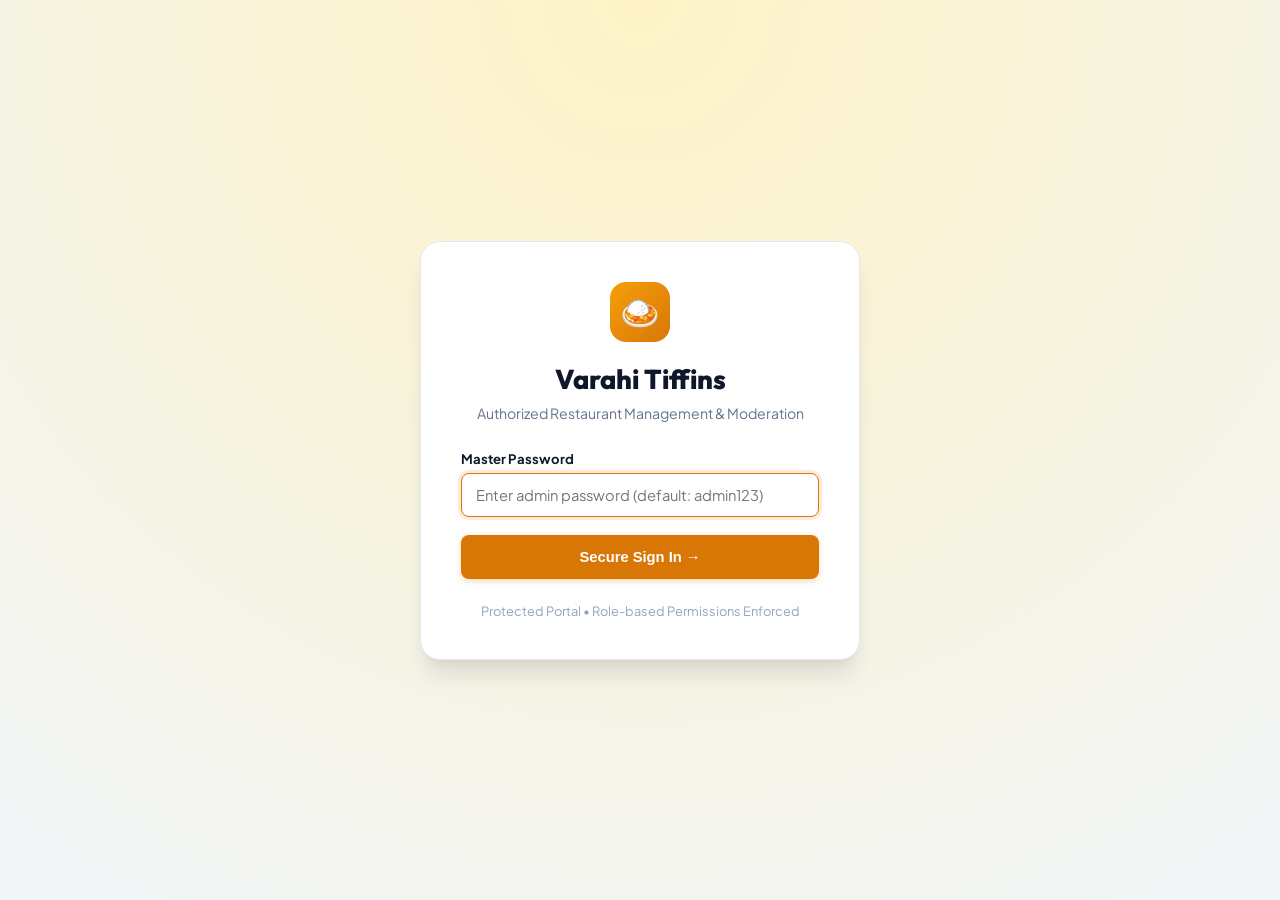
<file: public/admin.html>
<!DOCTYPE html>
<html lang="en">
<head>
  <meta charset="UTF-8">
  <meta name="viewport" content="width=device-width, initial-scale=1.0">
  <title>Admin Dashboard | Varahi Tiffins Management Portal</title>
  <link rel="stylesheet" href="css/admin.css">
  <link rel="icon" href="data:image/svg+xml,<svg xmlns='http://www.w3.org/2000/svg' viewBox='0 0 100 100'><text y='.9em' font-size='90'>🛡️</text></svg>">
</head>
<body>

  <!-- ==========================================
       1. SECURE ADMIN LOGIN SCREEN
  ========================================== -->
  <div class="admin-login-wrapper" id="adminLoginView">
    <div class="login-card">
      <div class="login-brand-icon">🍛</div>
      <h2>Varahi Tiffins</h2>
      <p>Authorized Restaurant Management &amp; Moderation</p>

      <form id="adminLoginForm">
        <div class="admin-input-group" style="text-align: left;">
          <label for="adminPassword">Master Password</label>
          <input type="password" id="adminPassword" placeholder="Enter admin password (default: admin123)" required autofocus>
        </div>

        <div id="loginError" style="display: none; color: #DC2626; font-size: 0.85rem; margin-bottom: 16px; background: #FEE2E2; padding: 8px 12px; border-radius: 6px;"></div>

        <button type="submit" class="btn-admin-submit" style="width: 100%;">
          Secure Sign In &rarr;
        </button>
      </form>

      <div style="margin-top: 24px; font-size: 0.8rem; color: #94A3B8;">
        Protected Portal &bull; Role-based Permissions Enforced
      </div>
    </div>
  </div>

  <!-- ==========================================
       2. ADMIN DASHBOARD WORKSPACE
  ========================================== -->
  <div class="admin-layout" id="adminDashboardView" style="display: none;">
    <!-- Mobile Sidebar Overlay -->
    <div class="sidebar-overlay" id="sidebarOverlay"></div>
    <!-- Sidebar Navigation -->
    <aside class="admin-sidebar">
      <div class="sidebar-header">
        <div class="sidebar-brand-wrapper js-admin-go-dashboard" onclick="Admin.switchTab('overview')" title="Return to Dashboard" role="button" tabindex="0" style="cursor: pointer; display: flex; align-items: center; gap: 12px; min-width: 0;">
          <div class="sidebar-logo">VT</div>
          <div class="sidebar-brand">
            <h3>Varahi Tiffins</h3>
            <span>Admin Workspace</span>
          </div>
        </div>
        <button class="btn-close-drawer" id="btnCloseSidebar" style="margin-left:auto; display:none;" aria-label="Close Menu">&times;</button>
      </div>

      <ul class="sidebar-nav">
        <li class="nav-item">
          <button class="js-admin-tab-btn active" data-tab="overview" id="sidebarNavDashboard">
            <span>🏠</span> Dashboard / Home
          </button>
        </li>
        <li class="nav-item">
          <button class="js-admin-tab-btn" data-tab="orders">
            <span>📦</span> Order Management
          </button>
        </li>
        <li class="nav-item">
          <button class="js-admin-tab-btn" data-tab="menu">
            <span>🍳</span> Menu &amp; Inventory
          </button>
        </li>
        <li class="nav-item">
          <button class="js-admin-tab-btn" data-tab="feedback">
            <span>⭐</span> Feedback &amp; Reviews
            <span class="nav-badge" id="badgePendingFeedback" style="display: none;">0</span>
          </button>
        </li>
        <li class="nav-item">
          <button class="js-admin-tab-btn" data-tab="integrations">
            <span>🧩</span> Billing &amp; Integrations
          </button>
        </li>
        <li class="nav-item">
          <button class="js-admin-tab-btn" data-tab="settings">
            <span>⚙️</span> Restaurant Settings
          </button>
        </li>
        <li class="nav-item">
          <button class="js-admin-tab-btn" data-tab="whatsapp">
            <span>💬</span> WhatsApp Ordering
          </button>
        </li>
      </ul>

      <div class="sidebar-footer">
        <button class="btn-sidebar-logout" id="btnAdminLogout">
          🚪 Sign Out
        </button>
      </div>
    </aside>

    <!-- Main Workspace Area -->
    <main class="admin-main">
      <!-- Top Navigation Bar -->
      <header class="admin-topbar">
        <button class="btn-sidebar-toggle" id="btnToggleSidebar" aria-label="Open Navigation Menu">
          ☰
        </button>
        <div class="topbar-title">
          <div class="topbar-breadcrumbs">
            <button class="btn-breadcrumb-home js-admin-go-dashboard" onclick="Admin.switchTab('overview')" title="Return to Dashboard">
              <span>🏠</span> <span>Dashboard</span>
            </button>
            <span class="breadcrumb-separator" id="adminBreadcrumbSep" style="display: none;">/</span>
            <span class="breadcrumb-current" id="adminBreadcrumbCurrent" style="display: none;">Overview</span>
          </div>
          <p class="topbar-subtitle">Kothapet, Hyderabad &bull; South Indian Vegetarian Restaurant</p>
        </div>
        <div class="topbar-right">
          <button class="btn-topbar-home js-admin-go-dashboard" onclick="Admin.switchTab('overview')" id="btnTopbarHome" title="Return to Dashboard">
            <span>🏠</span> <span>Home</span>
          </button>
          <a href="index.html" target="_blank" class="btn-view-site" title="Open Customer Website">
            <span>🌐</span> <span>View Website</span>
          </a>
        </div>
      </header>

      <!-- Content Views -->
      <div class="admin-content">

        <!-- ==========================================
             TAB 1: OVERVIEW & STATS
        ========================================== -->
        <div class="admin-tab-content" id="tab-overview">
          <div class="stats-grid">
            <div class="stat-card">
              <div class="stat-icon amber">📦</div>
              <div class="stat-info">
                <div class="label">Total Orders Recorded</div>
                <div class="value" id="statTotalOrders">0</div>
              </div>
            </div>

            <div class="stat-card">
              <div class="stat-icon green">💬</div>
              <div class="stat-info">
                <div class="label">WhatsApp Orders</div>
                <div class="value" id="statWhatsAppOrders">0</div>
              </div>
            </div>

            <div class="stat-card">
              <div class="stat-icon purple">⭐</div>
              <div class="stat-info">
                <div class="label">Approved Customer Rating</div>
                <div class="value" id="statAvgRating">0.0 ★</div>
              </div>
            </div>

            <div class="stat-card">
              <div class="stat-icon blue">⏳</div>
              <div class="stat-info">
                <div class="label">Pending Reviews Moderation</div>
                <div class="value" id="statPendingReviews">0</div>
              </div>
            </div>

            <div class="stat-card">
              <div class="stat-icon amber" style="background: #FEE2E2; color: #DC2626;">⚠️</div>
              <div class="stat-info">
                <div class="label">Low / Out-of-Stock Items</div>
                <div class="value" id="statOutOfStock">0</div>
              </div>
            </div>
          </div>

          <!-- Quick Action Notice -->
          <div class="admin-card" style="background: #FFFBEB; border-color: #FDE68A;">
            <h4 style="color: #92400E; margin-bottom: 6px;">📢 Owner Pre-Launch Reminder</h4>
            <p style="font-size: 0.9rem; color: #B45309;">
              The phone number (<strong>+91 94945 00646</strong>), WhatsApp number (<strong>919494500646</strong>), and kitchen timings (<strong>7:00 AM–12:00 PM and 6:00 PM–10:00 PM daily</strong>) are configured and live. You can update any of these details in the <strong>Restaurant Settings</strong> tab without modifying code.
            </p>
          </div>

          <!-- Recent Orders Summary -->
          <div class="admin-card">
            <div class="card-header-flex">
              <h3 class="card-title">Recent Customer Orders</h3>
              <button class="btn-action respond" onclick="Admin.switchTab('orders')">View All Orders &rarr;</button>
            </div>
            <div class="admin-table-wrapper">
              <table class="admin-table">
                <thead>
                  <tr>
                    <th>Order Ref</th>
                    <th>Customer</th>
                    <th>Amount</th>
                    <th>Channel</th>
                    <th>Status</th>
                  </tr>
                </thead>
                <tbody id="overviewRecentOrders">
                  <!-- Filled by admin.js -->
                </tbody>
              </table>
            </div>
          </div>
        </div>

        <!-- ==========================================
             TAB 2: ORDER MANAGEMENT
        ========================================== -->
        <div class="admin-tab-content" id="tab-orders" style="display: none;">
          <div class="admin-card">
            <div class="card-header-flex">
              <div>
                <h3 class="card-title">Customer Order Management</h3>
                <p style="font-size: 0.85rem; color: #64748B;">
                  Tracks orders submitted directly from website and orders initiated through WhatsApp click-to-chat.
                </p>
              </div>
              <div class="card-header-actions">
                <button class="btn-card-back js-admin-go-dashboard" onclick="Admin.switchTab('overview')" title="Back to Dashboard"><span>🏠</span> Dashboard</button>
                <select id="orderTestFilter" onchange="Admin.filterOrders()" style="padding: 7px 10px; border-radius: 6px; border: 1px solid #CBD5E1; font-size: 0.84rem;">
                  <option value="all">All Orders</option>
                  <option value="test">Test Orders Only</option>
                  <option value="live">Live Orders Only</option>
                </select>
                <button class="btn-action respond" onclick="Admin.loadOrders()">🔄 Refresh Orders</button>
              </div>
            </div>

            <div class="admin-table-wrapper">
              <table class="admin-table">
                <thead>
                  <tr>
                    <th>Order &amp; Time</th>
                    <th>Customer &amp; Contact</th>
                    <th>Items Ordered</th>
                    <th>Type &amp; Address</th>
                    <th>Total</th>
                    <th>Order Status</th>
                    <th>Actions</th>
                  </tr>
                </thead>
                <tbody id="adminOrdersTableBody">
                  <!-- Filled by admin.js -->
                </tbody>
              </table>
            </div>
          </div>
        </div>

        <!-- ==========================================
             TAB 3: MENU & INVENTORY
        ========================================== -->
        <div class="admin-tab-content" id="tab-menu" style="display: none;">
          <!-- Add New Dish Card -->
          <div class="admin-card">
            <div class="card-header-flex" style="margin-bottom: 16px;">
              <h3 class="card-title" style="margin-bottom: 0;">Add New Tiffin / Dish</h3>
              <button class="btn-card-back js-admin-go-dashboard" onclick="Admin.switchTab('overview')" title="Back to Dashboard"><span>🏠</span> Dashboard</button>
            </div>
            <form id="addDishForm" style="display: grid; grid-template-columns: repeat(auto-fit, minmax(200px, 1fr)); gap: 16px;">
              <div class="admin-input-group">
                <label>Dish Name *</label>
                <input type="text" id="newDishName" placeholder="e.g. MLA Pesarattu" required>
              </div>
              <div class="admin-input-group">
                <label>Category *</label>
                <select id="newDishCategory" required>
                  <option value="Dosas">Dosas</option>
                  <option value="Idli & Vada">Idli &amp; Vada</option>
                  <option value="Breakfast Combos">Breakfast Combos</option>
                  <option value="Snacks & Upma">Snacks &amp; Upma</option>
                  <option value="Beverages">Beverages</option>
                  <option value="Sweets & Extras">Sweets &amp; Extras</option>
                </select>
              </div>
              <div class="admin-input-group">
                <label>Price (₹) *</label>
                <input type="number" id="newDishPrice" placeholder="70" required min="1">
              </div>
              <div class="admin-input-group">
                <label>Stock Quantity *</label>
                <input type="number" id="newDishStock" value="50" min="0">
              </div>
              <div class="admin-input-group" style="grid-column: 1 / -1;">
                <label>Description</label>
                <input type="text" id="newDishDesc" placeholder="e.g. Crisp green moong dosa with ginger chutney">
              </div>
              <div style="display: flex; align-items: center; gap: 8px;">
                <input type="checkbox" id="newDishSpecial">
                <label for="newDishSpecial" style="font-size: 0.88rem; font-weight: 700;">Chef's Special Badge</label>
              </div>
              <div style="display: flex; align-items: flex-end;">
                <button type="submit" class="btn-admin-submit" style="padding: 10px 20px;">+ Add Dish</button>
              </div>
            </form>
          </div>

          <!-- Existing Menu & Inventory Table -->
          <div class="admin-card">
            <div class="card-header-flex">
              <div>
                <h3 class="card-title">Live Menu &amp; Inventory Management</h3>
                <p style="font-size: 0.85rem; color: #64748B;">
                  Edit prices directly in the table, adjust real-time stock counters, or toggle availability.
                </p>
              </div>
              <div class="card-header-actions">
                <button class="btn-card-back js-admin-go-dashboard" onclick="Admin.switchTab('overview')" title="Back to Dashboard"><span>🏠</span> Dashboard</button>
                <button class="btn-action respond" onclick="Admin.loadMenu()">🔄 Refresh Menu</button>
              </div>
            </div>

            <div class="admin-table-wrapper">
              <table class="admin-table">
                <thead>
                  <tr>
                    <th>Dish &amp; Category</th>
                    <th>Price (₹)</th>
                    <th>Stock Units</th>
                    <th>Availability Status</th>
                    <th>Action</th>
                  </tr>
                </thead>
                <tbody id="adminMenuTableBody">
                  <!-- Filled by admin.js -->
                </tbody>
              </table>
            </div>
          </div>
        </div>

        <!-- ==========================================
             TAB 4: FEEDBACK & REVIEWS MODERATION
        ========================================== -->
        <div class="admin-tab-content" id="tab-feedback" style="display: none;">
          <!-- Feedback Analytics Overview -->
          <div class="admin-card" id="feedbackAnalyticsBox">
            <!-- Rendered by admin.js -->
          </div>

          <div class="admin-card">
            <div class="card-header-flex">
              <div>
                <h3 class="card-title">Customer Feedback Moderation</h3>
                <p style="font-size: 0.85rem; color: #64748B;">
                  Only approved reviews appear publicly. You can approve, reject, or publish an official response. (Customer reviews cannot be altered).
                </p>
              </div>
              <div class="card-header-actions">
                <button class="btn-card-back js-admin-go-dashboard" onclick="Admin.switchTab('overview')" title="Back to Dashboard"><span>🏠</span> Dashboard</button>
              </div>
            </div>

              <!-- Filter Controls & CSV Export -->
              <div class="filters-bar">
                <select id="feedbackStatusFilter" onchange="Admin.filterFeedback()" style="padding: 6px 10px; border-radius: 6px; border: 1px solid #CBD5E1;">
                  <option value="all">All Moderation Statuses</option>
                  <option value="pending">Pending Moderation Only</option>
                  <option value="approved">Approved Only</option>
                  <option value="rejected">Rejected Only</option>
                </select>

                <select id="feedbackRatingFilter" onchange="Admin.filterFeedback()" style="padding: 6px 10px; border-radius: 6px; border: 1px solid #CBD5E1;">
                  <option value="all">All Ratings (1-5)</option>
                  <option value="5">5 Stars</option>
                  <option value="4">4 Stars</option>
                  <option value="3">3 Stars</option>
                  <option value="2">2 Stars</option>
                  <option value="1">1 Star</option>
                </select>

                <select id="feedbackCategoryFilter" onchange="Admin.filterFeedback()" style="padding: 6px 10px; border-radius: 6px; border: 1px solid #CBD5E1;">
                  <option value="all">All Categories</option>
                  <option value="Food Quality and Taste">Food Quality and Taste</option>
                  <option value="Food Freshness">Food Freshness</option>
                  <option value="Service">Service</option>
                  <option value="Staff Behavior">Staff Behavior</option>
                  <option value="Cleanliness">Cleanliness</option>
                  <option value="Order Accuracy">Order Accuracy</option>
                  <option value="Preparation Time">Preparation Time</option>
                  <option value="Packaging and Delivery">Packaging and Delivery</option>
                  <option value="Overall Experience">Overall Experience</option>
                  <option value="Other Suggestions">Other Suggestions</option>
                </select>

                <button class="btn-action respond" id="btnExportFeedback">
                  📥 Export CSV
                </button>
              </div>
            </div>

            <div class="admin-table-wrapper">
              <table class="admin-table">
                <thead>
                  <tr>
                    <th>Customer &amp; Ref</th>
                    <th>Rating &amp; Category</th>
                    <th>Submitted Review</th>
                    <th>Status</th>
                    <th>Date</th>
                    <th>Moderation</th>
                  </tr>
                </thead>
                <tbody id="adminFeedbackTableBody">
                  <!-- Filled by admin.js -->
                </tbody>
              </table>
            </div>
          </div>
        </div>

        <!-- ==========================================
             TAB 5: RESTAURANT SETTINGS & CONTACT
        ========================================== -->
        <div class="admin-tab-content" id="tab-settings" style="display: none;">
          <div class="admin-card">
            <div class="card-header-flex" style="margin-bottom: 16px;">
              <div>
                <h3 class="card-title" style="margin-bottom: 4px;">Restaurant Information &amp; Contact Settings</h3>
                <p style="font-size: 0.85rem; color: #64748B;">
                  Update contact numbers, address, map links, and opening hours. Changes take effect on the live website immediately without editing source code.
                </p>
              </div>
              <button class="btn-card-back js-admin-go-dashboard" onclick="Admin.switchTab('overview')" title="Back to Dashboard"><span>🏠</span> Dashboard</button>
            </div>

            <form id="restaurantSettingsForm">
              <div style="display: grid; grid-template-columns: repeat(auto-fit, minmax(280px, 1fr)); gap: 20px;">
                <div class="admin-input-group">
                  <label>Restaurant Name</label>
                  <input type="text" id="setRestaurantName" required>
                </div>

                <div class="admin-input-group">
                  <label>Restaurant Category</label>
                  <input type="text" id="setCategory" required>
                </div>

                <div class="admin-input-group">
                  <label>Business Contact Number (Direct Calling)</label>
                  <input type="text" id="setPhone" placeholder="+91 94945 00646" required>
                  <small style="color: #64748B;">Used by all "Call to Order" buttons.</small>
                </div>

                <div class="admin-input-group">
                  <label>WhatsApp Business Number (digits only)</label>
                  <input type="text" id="setWhatsApp" placeholder="919494500646" required>
                  <small style="color: #64748B;">Target number for WhatsApp prefilled orders.</small>
                </div>

                <div class="admin-input-group" style="grid-column: 1 / -1;">
                  <label>Restaurant Physical Address</label>
                  <textarea id="setAddress" rows="2" required></textarea>
                </div>

                <div class="admin-input-group" style="grid-column: 1 / -1;">
                  <label>Google Maps Destination Link</label>
                  <input type="url" id="setGoogleMapsUrl" required>
                  <small style="color: #64748B;">Used by all "Get Directions" buttons.</small>
                </div>

                <div class="admin-input-group" style="grid-column: 1 / -1;">
                  <label>Listed Kitchen / Opening Hours</label>
                  <input type="text" id="setOpeningHours" placeholder="7:00 AM–12:00 PM and 6:00 PM–10:00 PM daily" required>
                </div>

                <div class="admin-input-group" style="grid-column: 1 / -1;">
                  <label>Owner Confirmation Notice Banner</label>
                  <input type="text" id="setStatusNote">
                </div>

                <div class="admin-input-group">
                  <label>Service Charge (₹ per order)</label>
                  <input type="number" id="setServiceCharge" value="14.99" min="0" step="0.01">
                  <small style="color: #64748B;">Flat charge applied once per order on the customer bill.</small>
                </div>

                <div class="admin-input-group">
                  <label>Packaging Fee (₹)</label>
                  <input type="number" id="setPackagingFee" value="0" min="0" step="0.01">
                  <small style="color: #64748B;">Currently ₹0 — shown on the customer bill as-is.</small>
                </div>

                <div class="admin-input-group" style="background: #EFF6FF; border: 1px solid #BFDBFE; padding: 14px 18px; border-radius: 10px;">
                  <label for="setEnableDevelopmentDeliveryFee" style="display: flex; align-items: center; gap: 10px; cursor: pointer; font-size: 0.9rem; color: #1D4ED8; font-weight: 700; margin: 0;">
                    <input type="checkbox" id="setEnableDevelopmentDeliveryFee" style="width: 18px; height: 18px; cursor: pointer;">
                    Enable DEVELOPMENT delivery fee
                  </label>
                  <small style="color: #64748B; display: block; margin-top: 6px;">
                    OFF = customers see "Calculated when delivery integration is enabled". ON = a manually configured development rate is shown, clearly labelled as an estimate — never a live Shiprocket rate.
                  </small>
                </div>

                <div class="admin-input-group">
                  <label>Development Delivery Fee (₹)</label>
                  <input type="number" id="setDevelopmentDeliveryFee" value="30" min="0" step="0.01">
                  <small style="color: #64748B;">Manual development estimate, used only when the toggle above is ON.</small>
                </div>

                <div class="admin-input-group">
                  <label>Minimum Chef Tip (₹)</label>
                  <input type="number" id="setMinimumTip" value="5" min="0" step="1">
                  <small style="color: #64748B;">Positive tips below this value are rejected at checkout.</small>
                </div>

                <div class="admin-input-group">
                  <label>Business GST Tax (%) <span style="color:#B45309;">— internal only</span></label>
                  <input type="number" id="setTaxPercentage" value="5" min="0">
                  <small style="color: #64748B;">Used for the business's own tax-compliance records. <strong>Not shown on the customer-facing bill.</strong></small>
                </div>

                <div class="admin-input-group" style="grid-column: 1 / -1; display: flex; align-items: center; gap: 10px; background: #FFFBEB; border: 1px solid #FDE68A; padding: 14px 18px; border-radius: 10px;">
                  <input type="checkbox" id="setAutoApproveReviews" style="width: 20px; height: 20px; cursor: pointer;">
                  <label for="setAutoApproveReviews" style="margin: 0; cursor: pointer; font-size: 0.92rem; color: #92400E; font-weight: 700;">
                    Auto-Approve Customer Reviews (Instantly display all new customer reviews on public website without waiting for manual moderation)
                  </label>
                </div>
              </div>

              <div style="margin-top: 24px; padding-top: 16px; border-top: 1px solid var(--admin-border); display: flex; justify-content: flex-end;">
                <button type="submit" class="btn-admin-submit">
                  💾 Save &amp; Publish Settings
                </button>
              </div>
            </form>
          </div>
        </div>

        <!-- ==========================================
             TAB 6: BILLING & INTEGRATIONS
        ========================================== -->
        <div class="admin-tab-content" id="tab-integrations" style="display: none;">
          <!-- Integration Status -->
          <div class="admin-card">
            <div class="card-header-flex" style="margin-bottom: 16px;">
              <div>
                <h3 class="card-title" style="margin-bottom: 4px;">Payment &amp; Delivery Integration Status</h3>
                <p style="font-size: 0.85rem; color: #64748B;">
                  Both providers are placeholders today. No API keys are stored in this dashboard and none are ever sent to the browser.
                </p>
              </div>
              <button class="btn-card-back js-admin-go-dashboard" onclick="Admin.switchTab('overview')" title="Back to Dashboard"><span>🏠</span> Dashboard</button>
            </div>
            <div style="display: grid; grid-template-columns: repeat(auto-fit, minmax(280px, 1fr)); gap: 18px;">
              <div class="integration-status-card">
                <div class="integration-status-head">
                  <span class="integration-icon">💳</span>
                  <span class="integration-provider">Razorpay (Payments)</span>
                </div>
                <div class="integration-status-value" id="adminPaymentStatus">Loading…</div>
                <p class="integration-status-note" id="adminPaymentNote"></p>
                <div class="integration-env-list" id="adminPaymentEnv"></div>
              </div>
              <div class="integration-status-card">
                <div class="integration-status-head">
                  <span class="integration-icon">🛵</span>
                  <span class="integration-provider">Shiprocket (Delivery)</span>
                </div>
                <div class="integration-status-value" id="adminDeliveryStatus">Loading…</div>
                <p class="integration-status-note" id="adminDeliveryNote"></p>
                <div class="integration-env-list" id="adminDeliveryEnv"></div>
              </div>
            </div>
          </div>

          <!-- Billing Configuration -->
          <div class="admin-card">
            <div class="card-header-flex">
              <h3 class="card-title">Customer Bill Configuration</h3>
              <button class="btn-action respond" onclick="Admin.switchTab('settings')">✏️ Edit in Settings</button>
            </div>
            <div class="billing-config-grid" id="adminBillingConfig">
              <!-- Filled by admin.js -->
            </div>
          </div>

          <!-- Chef Tips & Order Totals -->
          <div class="admin-card">
            <div class="card-header-flex">
              <h3 class="card-title">Chef Tips &amp; Order Totals</h3>
              <button class="btn-action respond" onclick="Admin.loadIntegrations()">🔄 Refresh</button>
            </div>
            <div class="billing-config-grid" id="adminOrderTotals">
              <!-- Filled by admin.js -->
            </div>
          </div>

          <!-- Test Order Management -->
          <div class="admin-card">
            <div class="card-header-flex">
              <div>
                <h3 class="card-title">Test Order Management</h3>
                <p style="font-size: 0.85rem; color: #64748B;">
                  Orders saved with <strong>Place Test Order</strong>. These are clearly flagged as unpaid and unconfirmed, and can be deleted safely.
                </p>
              </div>
              <button class="btn-card-back js-admin-go-dashboard" onclick="Admin.switchTab('orders')" title="Open Order Management"><span>📦</span> All Orders</button>
            </div>
            <div class="admin-table-wrapper">
              <table class="admin-table">
                <thead>
                  <tr>
                    <th>Order Ref</th>
                    <th>Customer</th>
                    <th>Total</th>
                    <th>Tip</th>
                    <th>Payment</th>
                    <th>Delivery</th>
                    <th>Saved At</th>
                    <th>Action</th>
                  </tr>
                </thead>
                <tbody id="adminTestOrdersTableBody">
                  <!-- Filled by admin.js -->
                </tbody>
              </table>
            </div>
          </div>
        </div>

        <!-- ==========================================
             TAB 7: WHATSAPP ORDERING SETTINGS
        ========================================== -->
        <div class="admin-tab-content" id="tab-whatsapp" style="display: none;">
          <div class="admin-card">
            <div class="card-header-flex" style="margin-bottom: 16px;">
              <div>
                <h3 class="card-title" style="margin-bottom: 4px;">WhatsApp Ordering &amp; Cloud API Integration</h3>
                <p style="font-size: 0.85rem; color: #64748B;">
                  Varahi Tiffins uses frictionless WhatsApp Click-to-Chat deep links with prefilled order summaries. You can also configure Meta Cloud API for automated notifications.
                </p>
              </div>
              <button class="btn-card-back js-admin-go-dashboard" onclick="Admin.switchTab('overview')" title="Back to Dashboard"><span>🏠</span> Dashboard</button>
            </div>

            <div style="background: #FAF8F5; border: 1px solid #E2E8F0; border-radius: 12px; padding: 20px; margin-bottom: 24px;">
              <h4 style="font-weight: 700; color: #1E293B; margin-bottom: 8px;">Active Click-to-Chat Status:</h4>
              <p style="font-size: 0.9rem; color: #475569; line-height: 1.5; margin-bottom: 12px;">
                ● Target Phone: <strong>919494500646</strong><br>
                ● Mode: Structured prefilled order message (Customer review &amp; send)<br>
                ● Database Tracking: Orders are assigned references (e.g. <code>#VT-2026-XXXX</code>) and recorded with status <em>Awaiting WhatsApp Confirmation</em>.
              </p>
              <button class="btn-action respond" id="btnTestWhatsApp">
                🧪 Test WhatsApp Message Link
              </button>
            </div>

            <div style="background: #F8FAFC; border: 1px dashed #CBD5E1; border-radius: 12px; padding: 20px;">
              <h4 style="font-weight: 700; color: #64748B; margin-bottom: 8px;">Optional Meta WhatsApp Business Cloud API</h4>
              <p style="font-size: 0.85rem; color: #64748B; margin-bottom: 16px;">
                Enable automated outbound template notifications only when authorized credentials from Meta Developer Portal are available.
              </p>
              <div class="admin-input-group">
                <label>Meta Phone Number ID</label>
                <input type="text" placeholder="e.g. 1098492819827" disabled>
              </div>
              <div class="admin-input-group">
                <label>Permanent System User Access Token</label>
                <input type="password" placeholder="EAABw..." disabled>
              </div>
              <small style="color: #64748B;">
                *Standard click-to-chat does not require Meta API tokens and works seamlessly on all customer devices.
              </small>
            </div>
          </div>
        </div>

      </div>
    </main>
  </div>

  <script src="js/admin.js"></script>
</body>
</html>
</file>
<file: public/css/admin.css>
/* Varahi Tiffins - Admin Portal Design System
   Fully Responsive: 360px → 1440px+ */
@import url('https://fonts.googleapis.com/css2?family=Outfit:wght@400;500;600;700;800&family=Plus+Jakarta+Sans:wght@400;500;600;700&display=swap');

:root {
  --admin-primary: #D97706;
  --admin-primary-dark: #B45309;
  --admin-sidebar-bg: #1E293B;
  --admin-sidebar-text: #94A3B8;
  --admin-sidebar-hover: #334155;
  --admin-sidebar-active: #D97706;

  --admin-bg: #F8FAFC;
  --admin-card-bg: #FFFFFF;
  --admin-text-main: #0F172A;
  --admin-text-muted: #64748B;
  --admin-border: #E2E8F0;

  --status-pending: #F59E0B;
  --status-approved: #10B981;
  --status-rejected: #EF4444;
  --status-blue: #3B82F6;

  --font-heading: 'Outfit', sans-serif;
  --font-body: 'Plus Jakarta Sans', sans-serif;
}

* {
  margin: 0;
  padding: 0;
  box-sizing: border-box;
}

body {
  font-family: var(--font-body);
  background-color: var(--admin-bg);
  color: var(--admin-text-main);
  min-height: 100vh;
  overflow-x: hidden;
}

/* ==========================================
   LOGIN SCREEN
========================================== */
.admin-login-wrapper {
  min-height: 100vh;
  display: flex;
  align-items: center;
  justify-content: center;
  background: radial-gradient(circle at top, #FEF3C7 0%, #F1F5F9 100%);
  padding: 20px;
}

.login-card {
  background: #FFFFFF;
  border-radius: 20px;
  box-shadow: 0 20px 25px -5px rgba(0, 0, 0, 0.1), 0 8px 10px -6px rgba(0, 0, 0, 0.05);
  border: 1px solid var(--admin-border);
  width: 100%;
  max-width: 440px;
  padding: 32px 24px;
  text-align: center;
}

@media (min-width: 480px) {
  .login-card {
    padding: 40px;
  }
}

.login-brand-icon {
  width: 60px;
  height: 60px;
  border-radius: 16px;
  background: linear-gradient(135deg, #F59E0B 0%, #D97706 100%);
  display: flex;
  align-items: center;
  justify-content: center;
  font-size: 2rem;
  color: #fff;
  margin: 0 auto 20px;
}

.login-card h2 {
  font-family: var(--font-heading);
  font-size: 1.5rem;
  font-weight: 800;
  margin-bottom: 8px;
}

@media (min-width: 480px) {
  .login-card h2 {
    font-size: 1.7rem;
  }
}

.login-card p {
  color: var(--admin-text-muted);
  font-size: 0.88rem;
  margin-bottom: 28px;
}

/* ==========================================
   ADMIN LAYOUT
========================================== */
.admin-layout {
  display: flex;
  min-height: 100vh;
  position: relative;
}

/* ==========================================
   SIDEBAR
========================================== */
.admin-sidebar {
  width: 260px;
  background: var(--admin-sidebar-bg);
  color: var(--admin-sidebar-text);
  display: flex;
  flex-direction: column;
  flex-shrink: 0;
  transition: transform 0.3s cubic-bezier(0.16, 1, 0.3, 1);
  z-index: 200;
}

/* Mobile: sidebar is off-screen by default */
@media (max-width: 767px) {
  .admin-sidebar {
    position: fixed;
    top: 0;
    left: 0;
    bottom: 0;
    width: 280px;
    transform: translateX(-100%);
  }
  .admin-sidebar.open {
    transform: translateX(0);
  }
}

/* Tablet: sidebar narrower */
@media (min-width: 768px) and (max-width: 1023px) {
  .admin-sidebar {
    width: 220px;
  }
}

.sidebar-header {
  padding: 20px 16px;
  border-bottom: 1px solid rgba(255, 255, 255, 0.08);
  display: flex;
  align-items: center;
  gap: 12px;
}

@media (min-width: 768px) {
  .sidebar-header {
    padding: 24px 20px;
  }
}

.sidebar-logo {
  width: 36px;
  height: 36px;
  border-radius: 10px;
  background: var(--admin-primary);
  display: flex;
  align-items: center;
  justify-content: center;
  font-size: 1rem;
  font-weight: 800;
  color: #fff;
  flex-shrink: 0;
}

.sidebar-brand h3 {
  font-family: var(--font-heading);
  font-size: 1.1rem;
  font-weight: 800;
  color: #FFFFFF;
  line-height: 1.1;
}

.sidebar-brand span {
  font-size: 0.72rem;
  color: var(--admin-sidebar-text);
}

.sidebar-nav {
  list-style: none;
  padding: 16px 10px;
  display: flex;
  flex-direction: column;
  gap: 4px;
  flex-grow: 1;
  overflow-y: auto;
}

@media (min-width: 768px) {
  .sidebar-nav {
    padding: 20px 12px;
    gap: 6px;
  }
}

.nav-item button {
  width: 100%;
  display: flex;
  align-items: center;
  gap: 10px;
  padding: 11px 12px;
  border-radius: 10px;
  color: var(--admin-sidebar-text);
  font-weight: 600;
  font-size: 0.88rem;
  text-align: left;
  border: none;
  background: none;
  cursor: pointer;
  transition: all 0.2s ease;
  min-height: 44px;
}

@media (min-width: 768px) {
  .nav-item button {
    gap: 12px;
    padding: 12px 14px;
    font-size: 0.92rem;
  }
}

.nav-item button:hover {
  background: var(--admin-sidebar-hover);
  color: #FFFFFF;
}

.nav-item button.active {
  background: var(--admin-sidebar-active);
  color: #FFFFFF;
  box-shadow: 0 4px 12px rgba(217, 119, 6, 0.35);
}

.nav-badge {
  margin-left: auto;
  background: rgba(255, 255, 255, 0.2);
  color: #fff;
  font-size: 0.72rem;
  font-weight: 700;
  padding: 2px 7px;
  border-radius: 10px;
}

.sidebar-footer {
  padding: 16px;
  border-top: 1px solid rgba(255, 255, 255, 0.08);
}

@media (min-width: 768px) {
  .sidebar-footer {
    padding: 20px;
  }
}

.btn-sidebar-logout {
  width: 100%;
  padding: 10px;
  border-radius: 8px;
  background: rgba(239, 68, 68, 0.15);
  color: #F87171;
  border: 1px solid rgba(239, 68, 68, 0.3);
  font-weight: 600;
  font-size: 0.88rem;
  cursor: pointer;
  min-height: 44px;
  transition: all 0.2s ease;
}

.btn-sidebar-logout:hover {
  background: #EF4444;
  color: #fff;
}

/* ==========================================
   SIDEBAR OVERLAY (Mobile)
========================================== */
.sidebar-overlay {
  display: none;
  position: fixed;
  top: 0;
  left: 0;
  right: 0;
  bottom: 0;
  background: rgba(0, 0, 0, 0.5);
  backdrop-filter: blur(2px);
  z-index: 190;
}

.sidebar-overlay.active {
  display: block;
}

@media (min-width: 768px) {
  .sidebar-overlay {
    display: none !important;
  }
}

/* ==========================================
   MAIN CONTENT
========================================== */
.admin-main {
  flex-grow: 1;
  display: flex;
  flex-direction: column;
  overflow-x: hidden;
  min-width: 0;
}

/* ==========================================
   TOPBAR
========================================== */
.admin-topbar {
  background: #FFFFFF;
  border-bottom: 1px solid var(--admin-border);
  padding: 12px 16px;
  display: flex;
  align-items: center;
  justify-content: space-between;
  gap: 12px;
  position: sticky;
  top: 0;
  z-index: 100;
}

@media (min-width: 768px) {
  .admin-topbar {
    padding: 16px 24px;
  }
}

@media (min-width: 1024px) {
  .admin-topbar {
    padding: 16px 32px;
  }
}

/* Hamburger Button */
.btn-sidebar-toggle {
  display: flex;
  align-items: center;
  justify-content: center;
  width: 40px;
  height: 40px;
  border: 1px solid var(--admin-border);
  border-radius: 8px;
  background: #fff;
  cursor: pointer;
  font-size: 1.25rem;
  color: var(--admin-text-main);
  flex-shrink: 0;
  transition: all 0.2s ease;
}

.btn-sidebar-toggle:hover {
  background: var(--admin-bg);
}

@media (min-width: 768px) {
  .btn-sidebar-toggle {
    display: none;
  }
}

.topbar-title {
  min-width: 0;
  flex: 1;
}

.topbar-breadcrumbs {
  display: flex;
  align-items: center;
  gap: 6px;
  flex-wrap: nowrap;
  overflow: hidden;
}

.btn-breadcrumb-home {
  display: inline-flex;
  align-items: center;
  gap: 5px;
  border: none;
  background: none;
  font-family: inherit;
  font-size: 0.95rem;
  font-weight: 800;
  color: var(--admin-primary);
  cursor: pointer;
  padding: 4px 6px;
  border-radius: 6px;
  transition: all 0.2s ease;
  white-space: nowrap;
}

.btn-breadcrumb-home:hover {
  background: var(--admin-primary-light);
  color: #B45309;
}

.breadcrumb-separator {
  color: #94A3B8;
  font-weight: 500;
  font-size: 0.85rem;
  user-select: none;
}

.breadcrumb-current {
  font-family: var(--font-heading);
  font-size: 0.95rem;
  font-weight: 800;
  color: var(--admin-text-main);
  white-space: nowrap;
  overflow: hidden;
  text-overflow: ellipsis;
}

.topbar-subtitle {
  font-size: 0.75rem;
  color: var(--admin-text-muted);
  display: none;
  margin-top: 2px;
}

@media (min-width: 640px) {
  .topbar-subtitle {
    display: block;
  }
}

.topbar-right {
  display: flex;
  align-items: center;
  gap: 8px;
  flex-shrink: 0;
}

.btn-topbar-home {
  display: inline-flex;
  align-items: center;
  gap: 4px;
  padding: 6px 12px;
  border-radius: 8px;
  border: 1px solid rgba(217, 119, 6, 0.3);
  font-size: 0.82rem;
  font-weight: 700;
  color: var(--admin-primary);
  background: #FFFDF9;
  cursor: pointer;
  min-height: 38px;
  transition: all 0.2s ease;
  white-space: nowrap;
}

.btn-topbar-home:hover {
  background: var(--admin-primary-light);
  border-color: var(--admin-primary);
  transform: translateY(-1px);
}

.btn-view-site {
  display: inline-flex;
  align-items: center;
  gap: 5px;
  padding: 6px 12px;
  border-radius: 8px;
  border: 1px solid var(--admin-border);
  font-size: 0.82rem;
  font-weight: 600;
  color: var(--admin-text-main);
  background: #fff;
  text-decoration: none;
  white-space: nowrap;
  min-height: 38px;
  transition: all 0.2s ease;
}

.btn-view-site:hover {
  background: var(--admin-bg);
}

/* Card Header Actions & Back to Dashboard Button */
.card-header-actions {
  display: flex;
  align-items: center;
  gap: 8px;
  flex-wrap: wrap;
}

.btn-card-back {
  display: inline-flex;
  align-items: center;
  gap: 5px;
  padding: 6px 12px;
  border-radius: 8px;
  border: 1px solid var(--admin-border);
  background: #FFFFFF;
  color: var(--admin-text-main);
  font-size: 0.8rem;
  font-weight: 700;
  cursor: pointer;
  transition: all 0.2s ease;
  white-space: nowrap;
  min-height: 36px;
}

.btn-card-back:hover {
  background: var(--admin-primary-light);
  color: var(--admin-primary);
  border-color: var(--admin-primary);
  transform: translateY(-1px);
}

/* Hide text on very small screens, show icon only */
@media (max-width: 420px) {
  .btn-view-site span:last-child {
    display: none;
  }
}

/* ==========================================
   ADMIN CONTENT AREA
========================================== */
.admin-content {
  padding: 16px;
  flex-grow: 1;
}

@media (min-width: 480px) {
  .admin-content {
    padding: 20px;
  }
}

@media (min-width: 768px) {
  .admin-content {
    padding: 24px;
  }
}

@media (min-width: 1024px) {
  .admin-content {
    padding: 32px;
  }
}

/* ==========================================
   STATS CARDS GRID
========================================== */
.stats-grid {
  display: grid;
  grid-template-columns: 1fr;
  gap: 12px;
  margin-bottom: 24px;
}

@media (min-width: 400px) {
  .stats-grid {
    grid-template-columns: repeat(2, 1fr);
  }
}

@media (min-width: 768px) {
  .stats-grid {
    grid-template-columns: repeat(3, 1fr);
    gap: 16px;
    margin-bottom: 28px;
  }
}

@media (min-width: 1200px) {
  .stats-grid {
    grid-template-columns: repeat(5, 1fr);
    gap: 20px;
    margin-bottom: 32px;
  }
}

.stat-card {
  background: #FFFFFF;
  border-radius: 12px;
  border: 1px solid var(--admin-border);
  padding: 16px;
  box-shadow: 0 1px 3px rgba(0,0,0,0.05);
  display: flex;
  align-items: center;
  gap: 12px;
}

@media (min-width: 768px) {
  .stat-card {
    padding: 20px;
    border-radius: 16px;
    gap: 16px;
  }
}

.stat-icon {
  width: 44px;
  height: 44px;
  border-radius: 12px;
  display: flex;
  align-items: center;
  justify-content: center;
  font-size: 1.3rem;
  flex-shrink: 0;
}

@media (min-width: 768px) {
  .stat-icon {
    width: 52px;
    height: 52px;
    border-radius: 14px;
    font-size: 1.5rem;
  }
}

.stat-icon.amber {
  background: #FEF3C7;
  color: #D97706;
}
.stat-icon.green {
  background: #DCFCE7;
  color: #10B981;
}
.stat-icon.blue {
  background: #EFF6FF;
  color: #3B82F6;
}
.stat-icon.purple {
  background: #F3E8FF;
  color: #9333EA;
}

.stat-info {
  min-width: 0;
}

.stat-info .label {
  font-size: 0.75rem;
  color: var(--admin-text-muted);
  font-weight: 600;
  margin-bottom: 2px;
  line-height: 1.3;
}

@media (min-width: 768px) {
  .stat-info .label {
    font-size: 0.82rem;
    margin-bottom: 4px;
  }
}

.stat-info .value {
  font-family: var(--font-heading);
  font-size: 1.4rem;
  font-weight: 800;
  color: var(--admin-text-main);
  line-height: 1;
}

@media (min-width: 768px) {
  .stat-info .value {
    font-size: 1.85rem;
  }
}

/* ==========================================
   CONTENT CARDS
========================================== */
.admin-card {
  background: #FFFFFF;
  border-radius: 12px;
  border: 1px solid var(--admin-border);
  box-shadow: 0 1px 3px rgba(0,0,0,0.05);
  padding: 16px;
  margin-bottom: 20px;
}

@media (min-width: 480px) {
  .admin-card {
    padding: 20px;
  }
}

@media (min-width: 768px) {
  .admin-card {
    padding: 24px;
    border-radius: 16px;
    margin-bottom: 28px;
  }
}

.card-header-flex {
  display: flex;
  flex-direction: column;
  gap: 12px;
  margin-bottom: 16px;
  padding-bottom: 12px;
  border-bottom: 1px solid var(--admin-border);
}

@media (min-width: 480px) {
  .card-header-flex {
    flex-direction: row;
    flex-wrap: wrap;
    align-items: center;
    justify-content: space-between;
    gap: 16px;
    margin-bottom: 20px;
    padding-bottom: 16px;
  }
}

.card-title {
  font-family: var(--font-heading);
  font-size: 1.1rem;
  font-weight: 800;
}

@media (min-width: 768px) {
  .card-title {
    font-size: 1.25rem;
  }
}

/* ==========================================
   FILTERS BAR
========================================== */
.filters-bar {
  display: flex;
  flex-wrap: wrap;
  gap: 8px;
  align-items: center;
}

.filters-bar select {
  padding: 8px 10px;
  border-radius: 8px;
  border: 1px solid #CBD5E1;
  font-size: 0.82rem;
  font-family: inherit;
  min-height: 40px;
  max-width: 100%;
  cursor: pointer;
}

@media (max-width: 479px) {
  .filters-bar select {
    width: 100%;
  }
}

/* ==========================================
   RESPONSIVE TABLES
========================================== */
.admin-table-wrapper {
  overflow-x: auto;
  -webkit-overflow-scrolling: touch;
  margin: 0 -16px;
  padding: 0 16px;
}

@media (min-width: 768px) {
  .admin-table-wrapper {
    margin: 0;
    padding: 0;
  }
}

.admin-table {
  width: 100%;
  border-collapse: collapse;
  text-align: left;
  font-size: 0.85rem;
  min-width: 600px;
}

@media (min-width: 768px) {
  .admin-table {
    font-size: 0.9rem;
    min-width: auto;
  }
}

.admin-table th {
  background: #F8FAFC;
  padding: 10px 12px;
  color: var(--admin-text-muted);
  font-weight: 700;
  font-size: 0.75rem;
  text-transform: uppercase;
  letter-spacing: 0.04em;
  border-bottom: 1px solid var(--admin-border);
  white-space: nowrap;
}

@media (min-width: 768px) {
  .admin-table th {
    padding: 12px 16px;
    font-size: 0.8rem;
  }
}

.admin-table td {
  padding: 12px;
  border-bottom: 1px solid var(--admin-border);
  vertical-align: middle;
}

@media (min-width: 768px) {
  .admin-table td {
    padding: 16px;
  }
}

.admin-table tr:hover td {
  background: #FBFDFF;
}

/* ==========================================
   STATUS BADGES
========================================== */
.badge-status {
  display: inline-flex;
  align-items: center;
  gap: 4px;
  padding: 4px 8px;
  border-radius: 9999px;
  font-size: 0.72rem;
  font-weight: 700;
  white-space: nowrap;
}

@media (min-width: 768px) {
  .badge-status {
    gap: 6px;
    padding: 4px 10px;
    font-size: 0.78rem;
  }
}

.badge-status.pending {
  background: #FEF3C7;
  color: #B45309;
}
.badge-status.approved {
  background: #DCFCE7;
  color: #15803D;
}
.badge-status.rejected {
  background: #FEE2E2;
  color: #B91C1C;
}

/* ==========================================
   ACTION BUTTONS
========================================== */
.btn-action {
  padding: 7px 12px;
  border-radius: 6px;
  font-size: 0.78rem;
  font-weight: 700;
  cursor: pointer;
  border: none;
  display: inline-flex;
  align-items: center;
  gap: 4px;
  min-height: 36px;
  white-space: nowrap;
  transition: all 0.2s ease;
}

@media (min-width: 768px) {
  .btn-action {
    font-size: 0.82rem;
    gap: 5px;
    min-height: 34px;
  }
}

.btn-action.approve {
  background: #DCFCE7;
  color: #15803D;
}
.btn-action.approve:hover {
  background: #15803D;
  color: #fff;
}
.btn-action.reject {
  background: #FEE2E2;
  color: #B91C1C;
}
.btn-action.reject:hover {
  background: #B91C1C;
  color: #fff;
}
.btn-action.respond {
  background: #EFF6FF;
  color: #1D4ED8;
}
.btn-action.respond:hover {
  background: #1D4ED8;
  color: #fff;
}

/* ==========================================
   FORM INPUTS
========================================== */
.admin-input-group {
  margin-bottom: 16px;
}

@media (min-width: 768px) {
  .admin-input-group {
    margin-bottom: 18px;
  }
}

.admin-input-group label {
  display: block;
  font-size: 0.82rem;
  font-weight: 700;
  color: var(--admin-text-main);
  margin-bottom: 6px;
}

.admin-input-group input,
.admin-input-group textarea,
.admin-input-group select {
  width: 100%;
  padding: 10px 14px;
  border-radius: 8px;
  border: 1px solid var(--admin-border);
  font-family: inherit;
  font-size: 0.92rem;
  min-height: 44px;
  transition: border-color 0.2s ease, box-shadow 0.2s ease;
}

.admin-input-group input:focus,
.admin-input-group textarea:focus,
.admin-input-group select:focus {
  outline: none;
  border-color: var(--admin-primary);
  box-shadow: 0 0 0 3px rgba(217, 119, 6, 0.15);
}

.admin-input-group small {
  display: block;
  margin-top: 4px;
  font-size: 0.78rem;
  color: var(--admin-text-muted);
}

/* Admin status select in tables */
.admin-status-select {
  padding: 6px 8px;
  border-radius: 6px;
  border: 1px solid #CBD5E1;
  font-size: 0.78rem;
  font-family: inherit;
  min-height: 36px;
  max-width: 100%;
}

/* ==========================================
   SUBMIT BUTTON
========================================== */
.btn-admin-submit {
  background: var(--admin-primary);
  color: #fff;
  padding: 12px 24px;
  border-radius: 8px;
  font-weight: 700;
  font-size: 0.92rem;
  border: none;
  cursor: pointer;
  box-shadow: 0 2px 6px rgba(217, 119, 6, 0.3);
  min-height: 44px;
  transition: background 0.2s ease;
}

.btn-admin-submit:hover {
  background: var(--admin-primary-dark);
}

/* ==========================================
   MODAL OVERLAY (for admin reply modals)
========================================== */
.modal-overlay {
  position: fixed;
  top: 0;
  left: 0;
  right: 0;
  bottom: 0;
  background: rgba(0,0,0,0.6);
  backdrop-filter: blur(4px);
  z-index: 300;
  display: flex;
  align-items: center;
  justify-content: center;
  padding: 16px;
  opacity: 0;
  visibility: hidden;
  transition: all 0.25s ease;
}

.modal-overlay.active {
  opacity: 1;
  visibility: visible;
}

.modal-dialog {
  background: #FFFFFF;
  border-radius: 16px;
  max-width: 500px;
  width: 100%;
  max-height: 90vh;
  overflow-y: auto;
  box-shadow: 0 20px 25px -5px rgba(0,0,0,0.12);
  transform: scale(0.95);
  transition: transform 0.25s cubic-bezier(0.16, 1, 0.3, 1);
}

.modal-overlay.active .modal-dialog {
  transform: scale(1);
}

.modal-header {
  padding: 16px 20px;
  border-bottom: 1px solid var(--admin-border);
  display: flex;
  align-items: center;
  justify-content: space-between;
  gap: 12px;
}

@media (min-width: 480px) {
  .modal-header {
    padding: 20px 24px;
  }
}

.modal-header h3 {
  font-family: var(--font-heading);
  font-size: 1.1rem;
  font-weight: 800;
  color: var(--admin-text-main);
  min-width: 0;
  word-break: break-word;
}

@media (min-width: 480px) {
  .modal-header h3 {
    font-size: 1.25rem;
  }
}

.modal-body {
  padding: 16px 20px;
}

@media (min-width: 480px) {
  .modal-body {
    padding: 24px;
  }
}

.modal-footer {
  padding: 12px 20px 20px;
  display: flex;
  align-items: center;
  justify-content: flex-end;
  gap: 10px;
  flex-wrap: wrap;
}

@media (min-width: 480px) {
  .modal-footer {
    padding: 16px 24px 24px;
    gap: 12px;
  }
}

.btn-secondary {
  padding: 10px 16px;
  border-radius: 8px;
  border: 1px solid var(--admin-border);
  font-weight: 600;
  color: var(--admin-text-muted);
  background: #fff;
  cursor: pointer;
  min-height: 40px;
  font-size: 0.88rem;
  transition: all 0.2s ease;
}

.btn-secondary:hover {
  background: var(--admin-bg);
}

.btn-primary {
  padding: 10px 20px;
  border-radius: 8px;
  background: var(--admin-primary);
  color: #FFFFFF;
  font-weight: 700;
  border: none;
  cursor: pointer;
  box-shadow: 0 2px 6px rgba(217, 119, 6, 0.3);
  min-height: 40px;
  font-size: 0.88rem;
  transition: all 0.2s ease;
}

.btn-primary:hover {
  background: var(--admin-primary-dark);
}

.btn-close-drawer {
  font-size: 1.4rem;
  color: var(--admin-text-muted);
  width: 36px;
  height: 36px;
  min-width: 36px;
  border-radius: 50%;
  display: flex;
  align-items: center;
  justify-content: center;
  cursor: pointer;
  border: none;
  background: none;
  transition: all 0.2s ease;
}

.btn-close-drawer:hover {
  background: #F1F5F9;
  color: var(--admin-text-main);
}

/* ==========================================
   TOAST ANIMATIONS
========================================== */
@keyframes toastSlideIn {
  from {
    opacity: 0;
    transform: translateX(30px);
  }
  to {
    opacity: 1;
    transform: translateX(0);
  }
}

/* ==========================================
   RESPONSIVE FORM GRIDS
   (for Add Dish, Settings forms)
========================================== */
@media (max-width: 479px) {
  #addDishForm,
  #restaurantSettingsForm > div {
    display: flex !important;
    flex-direction: column !important;
    gap: 0 !important;
  }

  #addDishForm .admin-input-group,
  #restaurantSettingsForm .admin-input-group {
    grid-column: unset !important;
  }

  /* Settings save button area */
  #restaurantSettingsForm > div:last-child {
    flex-direction: column !important;
    align-items: stretch !important;
  }

  #restaurantSettingsForm .btn-admin-submit {
    width: 100%;
  }
}

/* ==========================================
   FEEDBACK ANALYTICS RESPONSIVE
========================================== */
#feedbackAnalyticsBox > div {
  flex-direction: column;
  gap: 16px;
}

@media (min-width: 768px) {
  #feedbackAnalyticsBox > div {
    flex-direction: row;
    gap: 24px;
  }
}

#feedbackAnalyticsBox > div > div:last-child {
  flex-wrap: wrap;
}

/* Make analytics stat boxes stack nicely */
@media (max-width: 479px) {
  #feedbackAnalyticsBox > div > div:last-child {
    width: 100%;
    gap: 8px;
  }
  #feedbackAnalyticsBox > div > div:last-child > div {
    flex: 1 1 calc(50% - 4px);
    min-width: 0;
  }
}

/* ==========================================
   WHATSAPP TAB RESPONSIVE
========================================== */
@media (max-width: 479px) {
  #tab-whatsapp .admin-card > div {
    padding: 16px !important;
  }
}

/* ==========================================
   PRINT STYLES
========================================== */
@media print {
  .admin-sidebar,
  .admin-topbar,
  .btn-sidebar-toggle,
  .sidebar-overlay {
    display: none !important;
  }
  .admin-main {
    width: 100% !important;
  }
}

/* ==========================================================
   BILLING & INTEGRATIONS TAB
   ========================================================== */

.integration-status-card {
  background: #F8FAFC;
  border: 1px solid #E2E8F0;
  border-radius: 12px;
  padding: 18px;
}

.integration-status-head {
  display: flex;
  align-items: center;
  gap: 10px;
  margin-bottom: 10px;
}

.integration-icon {
  font-size: 1.3rem;
}

.integration-provider {
  font-weight: 700;
  color: #1E293B;
  font-size: 0.95rem;
}

.integration-status-value {
  display: inline-block;
  background: #FEF3C7;
  color: #92400E;
  border: 1px solid #F59E0B;
  font-weight: 800;
  font-size: 0.8rem;
  padding: 5px 12px;
  border-radius: 999px;
  margin-bottom: 10px;
}

.integration-status-note {
  font-size: 0.83rem;
  color: #64748B;
  margin: 0 0 12px;
  line-height: 1.5;
}

.integration-env-list {
  border-top: 1px dashed #CBD5E1;
  padding-top: 10px;
}

.env-row {
  font-size: 0.76rem;
  font-weight: 700;
  color: #475569;
  margin-bottom: 6px;
}

.env-row.muted {
  font-weight: 500;
  color: #94A3B8;
  margin-top: 8px;
  line-height: 1.5;
}

.env-var {
  font-family: ui-monospace, SFMono-Regular, Menlo, monospace;
  font-size: 0.76rem;
  color: #64748B;
  background: #FFFFFF;
  border: 1px solid #E2E8F0;
  border-radius: 6px;
  padding: 5px 9px;
  margin-bottom: 5px;
}

.env-var.set {
  color: #15803D;
  background: #F0FDF4;
  border-color: #BBF7D0;
}

.billing-config-grid {
  display: flex;
  flex-direction: column;
  gap: 2px;
}

.billing-row {
  display: flex;
  justify-content: space-between;
  align-items: center;
  gap: 16px;
  padding: 11px 4px;
  border-bottom: 1px dashed #E2E8F0;
  font-size: 0.9rem;
  color: #475569;
}

.billing-row:last-child {
  border-bottom: none;
}

.billing-row strong {
  color: #1E293B;
  text-align: right;
}

.billing-row.highlight {
  background: #FFFBEB;
  border-radius: 8px;
  padding-left: 12px;
  padding-right: 12px;
  border-bottom: none;
  margin-top: 4px;
}

.pill-warning {
  display: inline-block;
  background: #EFF6FF;
  color: #1D4ED8;
  border: 1px solid #BFDBFE;
  font-size: 0.7rem;
  font-weight: 700;
  padding: 2px 8px;
  border-radius: 999px;
  margin-left: 6px;
}

.pill-muted {
  display: inline-block;
  background: #FFFBEB;
  color: #B45309;
  border: 1px dashed #FDE68A;
  font-size: 0.74rem;
  font-weight: 700;
  padding: 3px 9px;
  border-radius: 999px;
}

.badge-status.test-order {
  background: #FEF3C7;
  color: #92400E;
  border: 1px solid #F59E0B;
  font-size: 0.66rem;
  letter-spacing: 0.04em;
}
</file>
